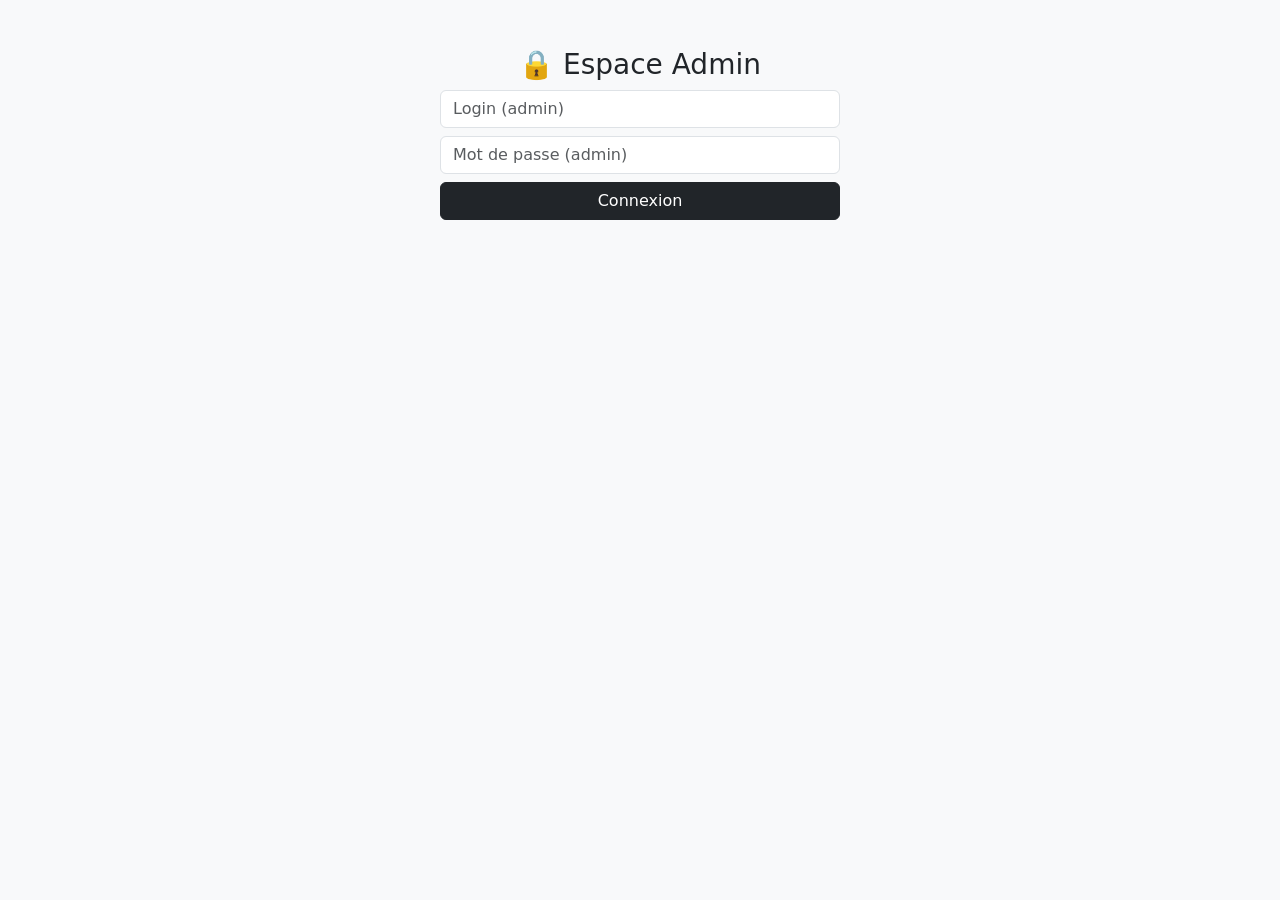
<file: Project rent ONLINE/admin.html>
<!DOCTYPE html>
<html lang="fr"><head>
<meta charset="UTF-8"><meta name="viewport" content="width=device-width, initial-scale=1.0">
<title>Admin — DriveEasy</title>
<link href="https://cdn.jsdelivr.net/npm/bootstrap@5.3.3/dist/css/bootstrap.min.css" rel="stylesheet">
</head><body class="bg-light">
<div class="container py-5">

  <!-- Login admin -->
  <div id="adminLogin" style="max-width:400px;margin:auto">
    <h3 class="text-center">🔒 Espace Admin</h3>
    <input id="aUser" class="form-control mb-2" placeholder="Login (admin)">
    <input id="aPwd" type="password" class="form-control mb-2" placeholder="Mot de passe (admin)">
    <button class="btn btn-dark w-100" onclick="checkAdmin()">Connexion</button>
  </div>

  <!-- Dashboard -->
  <div id="adminDash" class="d-none">
    <h2>Tableau de bord</h2>
    <ul class="nav nav-tabs mb-3">
      <li class="nav-item"><button class="nav-link active" data-bs-toggle="tab" data-bs-target="#tabRes">Réservations</button></li>
      <li class="nav-item"><button class="nav-link" data-bs-toggle="tab" data-bs-target="#tabMsg">Messages</button></li>
      <li class="nav-item"><button class="nav-link" data-bs-toggle="tab" data-bs-target="#tabUsers">Utilisateurs</button></li>
    </ul>
    <div class="tab-content bg-white p-3 shadow-sm rounded">
      <div class="tab-pane fade show active" id="tabRes">
        <table class="table table-striped"><thead><tr><th>Client</th><th>Voiture</th><th>Dates</th><th>Lieu</th><th>Total</th></tr></thead><tbody id="tbRes"></tbody></table>
      </div>
      <div class="tab-pane fade" id="tabMsg">
        <table class="table table-striped"><thead><tr><th>Date</th><th>Nom</th><th>Email</th><th>Message</th></tr></thead><tbody id="tbMsg"></tbody></table>
      </div>
      <div class="tab-pane fade" id="tabUsers">
        <table class="table table-striped"><thead><tr><th>Nom</th><th>Email</th></tr></thead><tbody id="tbUsers"></tbody></table>
      </div>
    </div>
  </div>
</div>
<script src="https://cdn.jsdelivr.net/npm/bootstrap@5.3.3/dist/js/bootstrap.bundle.min.js"></script>
<script>
function checkAdmin() {
  if (aUser.value === 'admin' && aPwd.value === 'admin') {
    document.getElementById('adminLogin').classList.add('d-none');
    document.getElementById('adminDash').classList.remove('d-none');
    charger();
  } else alert("❌ Accès refusé");
}

function charger() {
  const res = JSON.parse(localStorage.getItem('reservations') || '[]');
  tbRes.innerHTML = res.map(r => `<tr><td>${r.nom}<br><small>${r.email}</small></td><td>${r.voiture}</td><td>${r.dateDebut} → ${r.dateFin}</td><td>${r.lieu}</td><td>${r.total}</td></tr>`).join('') || '<tr><td colspan="5">Aucune réservation</td></tr>';

  const msgs = JSON.parse(localStorage.getItem('messages') || '[]');
  tbMsg.innerHTML = msgs.map(m => `<tr><td>${m.date}</td><td>${m.nom}</td><td>${m.email}</td><td>${m.message}</td></tr>`).join('') || '<tr><td colspan="4">Aucun message</td></tr>';

  const users = JSON.parse(localStorage.getItem('users') || '[]');
  tbUsers.innerHTML = users.map(u => `<tr><td>${u.nom}</td><td>${u.email}</td></tr>`).join('') || '<tr><td colspan="2">Aucun utilisateur</td></tr>';
}
</script></body></html>
</file>
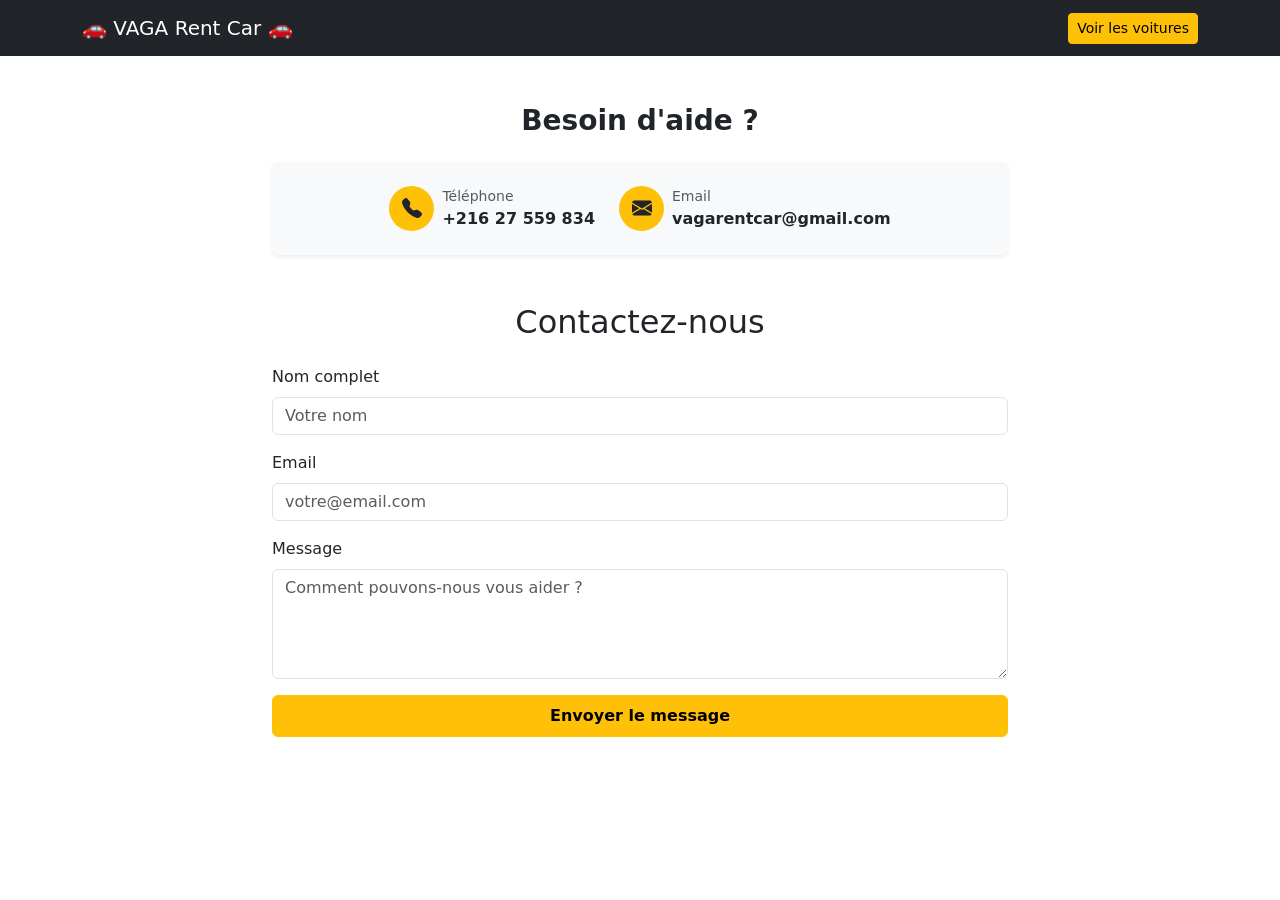
<file: Project rent ONLINE/contact.html>
<!DOCTYPE html>
<html lang="fr">
<head>
  <meta charset="UTF-8">
  <meta name="viewport" content="width=device-width, initial-scale=1.0">
  <title>Contact — VAGA Rent Car</title>
  
  <!-- On remonte d'un dossier pour le CSS -->
  <link rel="stylesheet" href="css/style.css">
  <!-- Bootstrap 5 -->
  <link href="https://cdn.jsdelivr.net/npm/bootstrap@5.3.3/dist/css/bootstrap.min.css" rel="stylesheet">
  <!-- Icônes Bootstrap (pour le téléphone, mail, etc.) -->
  <link rel="stylesheet" href="https://cdn.jsdelivr.net/npm/bootstrap-icons@1.11.3/font/bootstrap-icons.min.css">
</head>
<body>

  <!-- NAVBAR -->
  <nav class="navbar navbar-dark bg-dark">
    <div class="container">
      <a class="navbar-brand" href="index.html">🚗 VAGA Rent Car 🚗</a>
      <a href="voitures.html" class="btn btn-warning btn-sm">Voir les voitures</a>
    </div>
  </nav>

  <!-- CONTENU PRINCIPAL -->
  <div class="container py-5">
    
    <!-- BANDEAU INFORMATIONS DE CONTACT -->
    <div class="row justify-content-center mb-5">
      <div class="col-md-8 text-center">
        <h3 class="fw-bold mb-4">Besoin d'aide ?</h3>
        
        <div class="d-flex flex-column flex-md-row justify-content-center gap-4 bg-light p-4 rounded shadow-sm">
          
          <!-- Téléphone -->
          <div class="d-flex align-items-center justify-content-center gap-2">
            <div class="bg-warning text-dark rounded-circle d-flex align-items-center justify-content-center" style="width: 45px; height: 45px;">
              <i class="bi bi-telephone-fill fs-5"></i>
            </div>
            <div class="text-start">
              <small class="text-muted d-block">Téléphone</small>
              <a href="tel:+21627559834" class="text-dark fw-bold text-decoration-none">+216 27 559 834</a>
            </div>
          </div>

          <!-- Email -->
          <div class="d-flex align-items-center justify-content-center gap-2">
            <div class="bg-warning text-dark rounded-circle d-flex align-items-center justify-content-center" style="width: 45px; height: 45px;">
              <i class="bi bi-envelope-fill fs-5"></i>
            </div>
            <div class="text-start">
              <small class="text-muted d-block">Email</small>
              <a href="mailto:vagarentcar@gmail.com" class="text-dark fw-bold text-decoration-none">vagarentcar@gmail.com</a>
            </div>
          </div>

        </div>
      </div>
    </div>
    <!-- FIN DU BANDEAU -->

    <!-- FORMULAIRE DE CONTACT -->
    <div class="row justify-content-center">
      <div class="col-md-8">
        <h2 class="mb-4 text-center">Contactez-nous</h2>

        <form id="contactForm" novalidate>
          <div class="mb-3">
            <label class="form-label">Nom complet</label>
            <input type="text" id="cNom" class="form-control" placeholder="Votre nom" required>
          </div>
          
          <div class="mb-3">
            <label class="form-label">Email</label>
            <input type="email" id="cEmail" class="form-control" placeholder="votre@email.com" required>
          </div>
          
          <div class="mb-3">
            <label class="form-label">Message</label>
            <textarea id="cMsg" class="form-control" rows="4" placeholder="Comment pouvons-nous vous aider ?" required></textarea>
          </div>
          
          <button class="btn btn-warning w-100 fw-bold py-2" type="submit">Envoyer le message</button>
        </form>

        <!-- Message de succès caché au départ -->
        <div id="ok" class="alert alert-success mt-3 d-none">
          ✅ Votre message a bien été enregistré. Nous vous répondrons rapidement.
        </div>
      </div>
    </div>

  </div>

  <!-- SCRIPTS -->
  <script src="https://cdn.jsdelivr.net/npm/bootstrap@5.3.3/dist/js/bootstrap.bundle.min.js"></script>
  
  <script>
    // GESTION DU FORMULAIRE (Enregistrement dans le localStorage)
    document.addEventListener('DOMContentLoaded', () => {
      const form = document.getElementById('contactForm');
      const okMsg = document.getElementById('ok');
      if (!form) return;

      form.addEventListener('submit', (e) => {
        e.preventDefault();

        // Récupération des champs
        const nom     = document.getElementById('cNom').value.trim();
        const email   = document.getElementById('cEmail').value.trim();
        const message = document.getElementById('cMsg').value.trim();

        // Validation simple
        if (nom.length < 3) {
          alert("Le nom doit contenir au moins 3 caractères.");
          return;
        }
        if (message.length < 10) {
          alert("Le message doit contenir au moins 10 caractères.");
          return;
        }

        // Création de l'objet
        const nouveauMessage = {
          id: Date.now(),
          nom: nom,
          email: email,
          message: message,
          date: new Date().toLocaleString('fr-FR')
        };

        // Sauvegarde localStorage
        const liste = JSON.parse(localStorage.getItem('messages') || '[]');
        liste.push(nouveauMessage);
        localStorage.setItem('messages', JSON.stringify(liste));

        // Feedback utilisateur
        okMsg.classList.remove('d-none');
        setTimeout(() => okMsg.classList.add('d-none'), 5000); // Cache le message après 5 sec

        form.reset();
      });
    });
  </script>
</body>
</html>
</file>
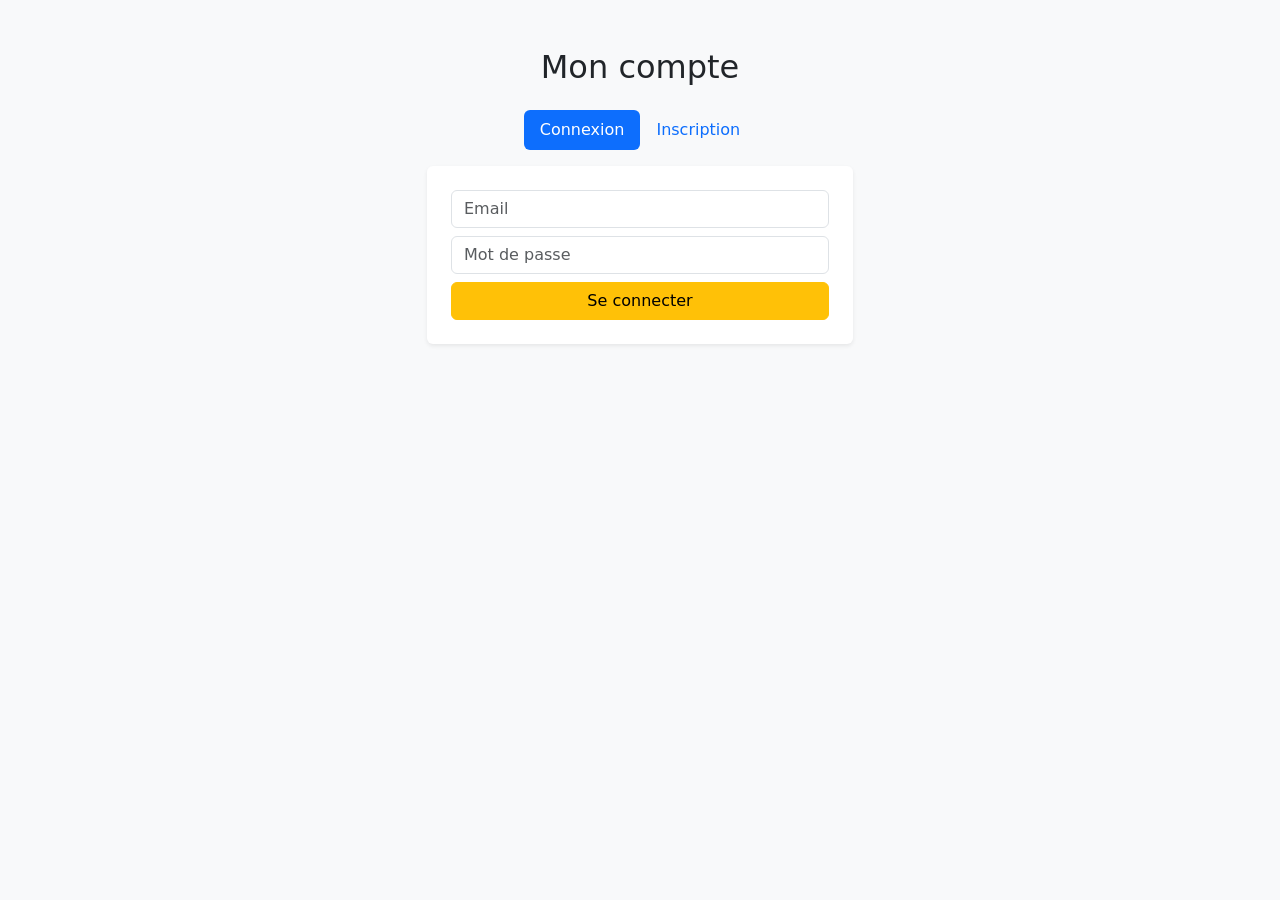
<file: Project rent ONLINE/login.html>
<!DOCTYPE html>
<html lang="fr"><head>
<meta charset="UTF-8"><meta name="viewport" content="width=device-width, initial-scale=1.0">
<title>Connexion — DriveEasy</title>
<link href="https://cdn.jsdelivr.net/npm/bootstrap@5.3.3/dist/css/bootstrap.min.css" rel="stylesheet">
</head><body class="bg-light">
<div class="container py-5" style="max-width:450px">
  <h2 class="text-center mb-4">Mon compte</h2>
  <ul class="nav nav-pills mb-3 justify-content-center">
    <li class="nav-item"><button class="nav-link active" data-bs-toggle="pill" data-bs-target="#login">Connexion</button></li>
    <li class="nav-item"><button class="nav-link" data-bs-toggle="pill" data-bs-target="#register">Inscription</button></li>
  </ul>
  <div class="tab-content bg-white p-4 shadow-sm rounded">
    <div class="tab-pane fade show active" id="login">
      <input id="lEmail" class="form-control mb-2" placeholder="Email">
      <input id="lPwd" type="password" class="form-control mb-2" placeholder="Mot de passe">
      <button class="btn btn-warning w-100" onclick="login()">Se connecter</button>
    </div>
    <div class="tab-pane fade" id="register">
      <input id="rNom" class="form-control mb-2" placeholder="Nom">
      <input id="rEmail" class="form-control mb-2" placeholder="Email">
      <input id="rPwd" type="password" class="form-control mb-2" placeholder="Mot de passe">
      <button class="btn btn-dark w-100" onclick="register()">S'inscrire</button>
    </div>
  </div>
</div>
<script src="https://cdn.jsdelivr.net/npm/bootstrap@5.3.3/dist/js/bootstrap.bundle.min.js"></script>
<script src="js/auth.js"></script>
</body></html>
</file>
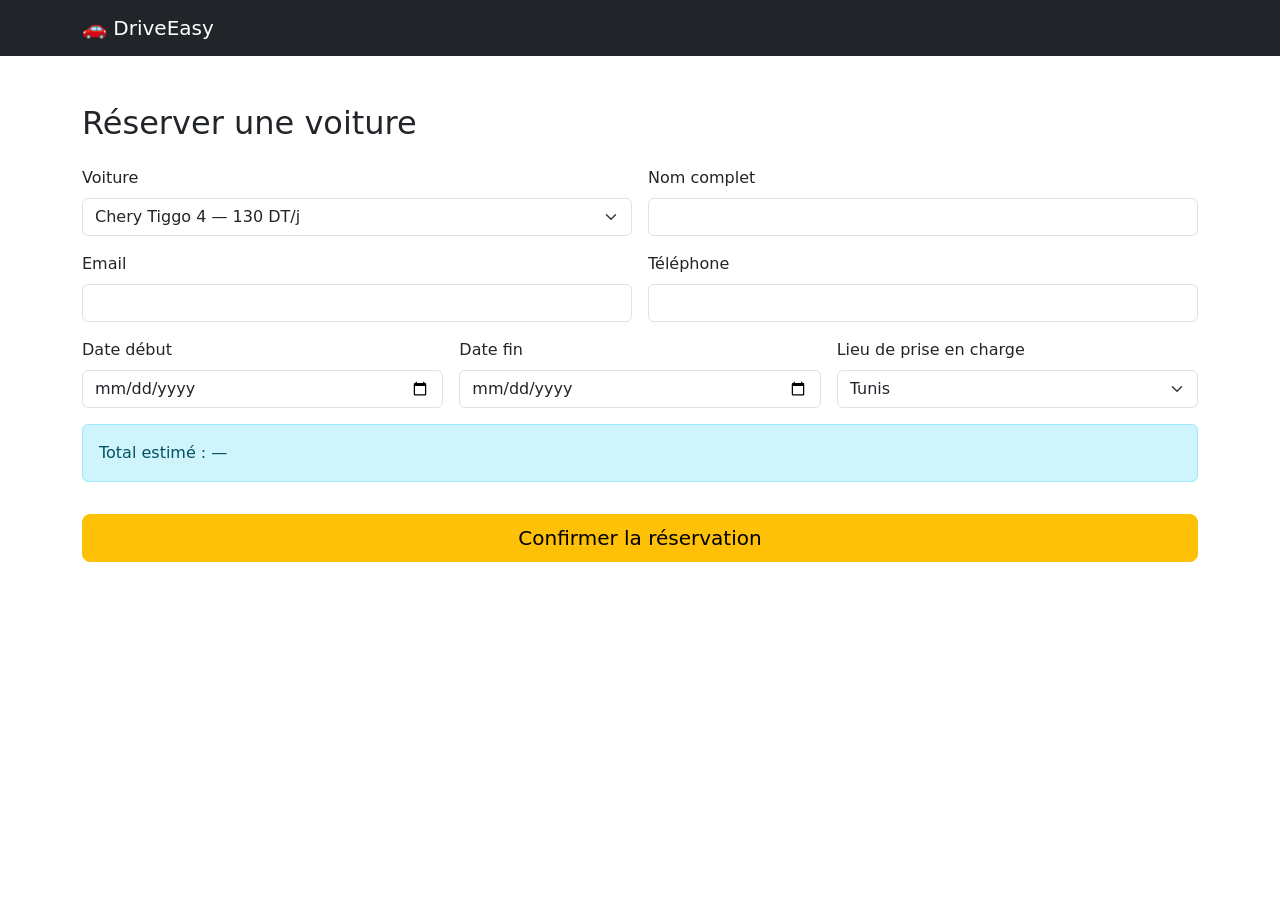
<file: Project rent ONLINE/reservation.html>
<!DOCTYPE html>
<html lang="fr">
<head>
  <meta charset="UTF-8">
  <meta name="viewport" content="width=device-width, initial-scale=1.0">
  <title>Réservation — DriveEasy</title>
  <link href="https://cdn.jsdelivr.net/npm/bootstrap@5.3.3/dist/css/bootstrap.min.css" rel="stylesheet">
</head>
<body>
  <nav class="navbar navbar-dark bg-dark">
    <div class="container"><a class="navbar-brand" href="index.html">🚗 DriveEasy</a></div>
  </nav>

  <div class="container py-5">
    <h2 class="mb-4">Réserver une voiture</h2>
    <form id="resForm" class="row g-3">
      <div class="col-md-6">
        <label class="form-label">Voiture</label>
        <select id="voiture" class="form-select" required></select>
      </div>
      <div class="col-md-6">
        <label class="form-label">Nom complet</label>
        <input type="text" id="nom" class="form-control" required>
      </div>
      <div class="col-md-6">
        <label class="form-label">Email</label>
        <input type="email" id="email" class="form-control" required>
      </div>
      <div class="col-md-6">
        <label class="form-label">Téléphone</label>
        <input type="tel" id="tel" class="form-control" required pattern="[0-9]{8}">
      </div>
      <div class="col-md-4">
        <label class="form-label">Date début</label>
        <input type="date" id="dateDebut" class="form-control" required>
      </div>
      <div class="col-md-4">
        <label class="form-label">Date fin</label>
        <input type="date" id="dateFin" class="form-control" required>
      </div>
      <div class="col-md-4">
        <label class="form-label">Lieu de prise en charge</label>
        <select id="lieu" class="form-select">
          <option>Tunis</option>
          <option>Béja</option>
          <option>Sousse</option>
          <option>Aéroport Tunis-Carthage</option>
        </select>
      </div>
      <div class="col-12">
        <div class="alert alert-info" id="total">Total estimé : —</div>
      </div>
      <div class="col-12">
        <button class="btn btn-warning btn-lg w-100" type="submit">Confirmer la réservation</button>
      </div>
    </form>
  </div>

  <script src="js/voitures.js"></script>
  <script src="js/reservation.js"></script>
</body>
</html>
</file>
<file: Project rent ONLINE/css/style.css>
.hero {
  background: linear-gradient(rgba(0,0,0,.6), rgba(0,0,0,.6)),
              url('../images/hero.jpg') center/cover no-repeat;
  min-height: 80vh;
}

.card { transition: transform .3s; }
.card:hover { transform: translateY(-5px); }

body { font-family: 'Segoe UI', sans-serif; }
</file>
